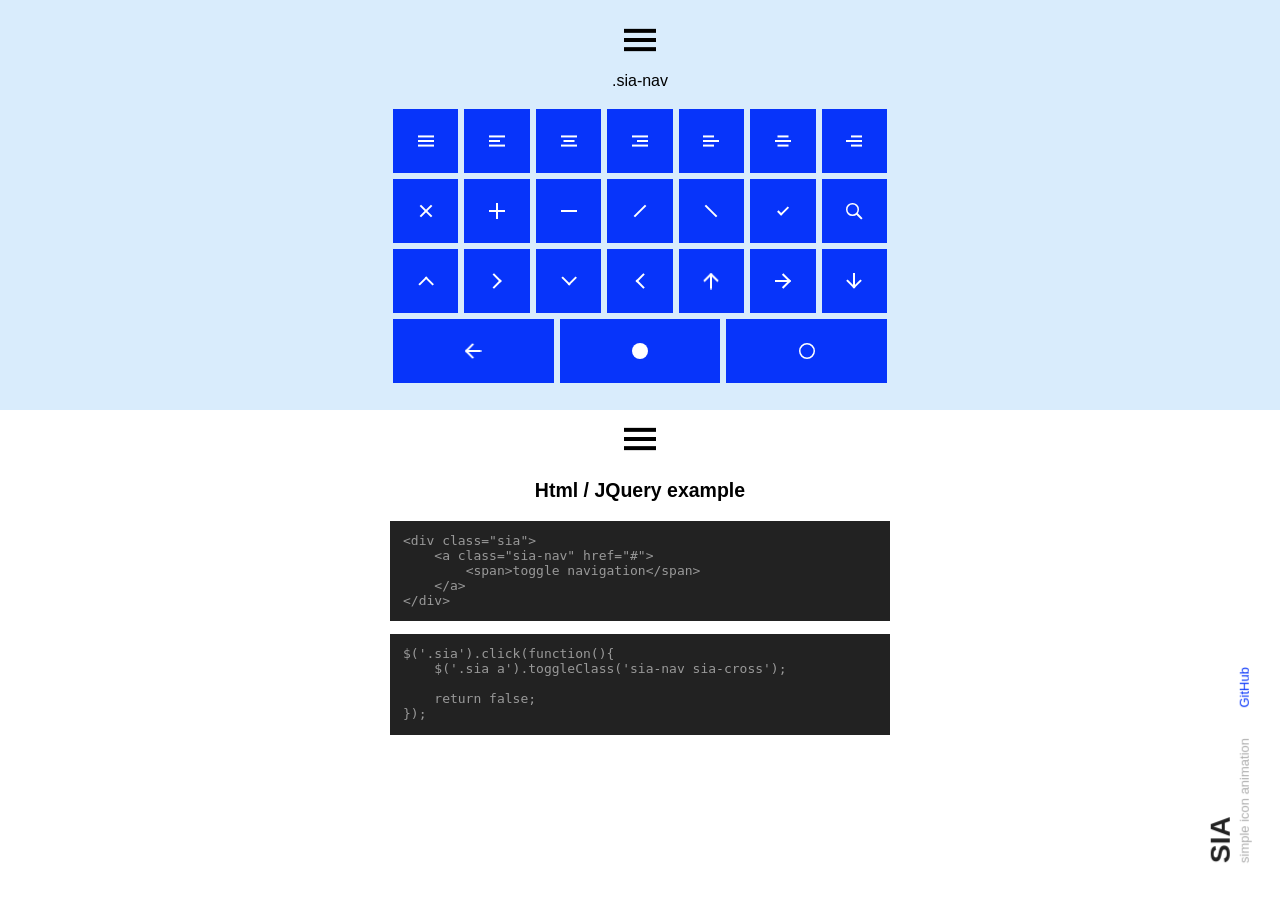
<file: index.html>
<!DOCTYPE html>
<html lang="en">
    <head>
        <meta charset="utf-8">
        <meta http-equiv="X-UA-Compatible" content="ie=edge">
        <title>SIA - Simple Icon animation</title>

        <link rel="image_src" href="">
        <link rel="canonical" href="/en">

        <!-- Meta tags information -->
        <meta name="description" content="Simple Icon animation">
        <meta name="keywords" content="">
        <meta name="author" content="">

        <!-- Mobile viewport -->
        <meta name="viewport" content="width=device-width,initial-scale=1">

        <!-- Twitter cards -->
        <meta name="twitter:card" content="summary">
        <meta name="twitter:title" content="SIA - Simple Icon animation">
        <meta name="twitter:description" content="Simple Icon animation">
        <meta name="twitter:site" content="">
        <meta name="twitter:creator" content="">
        <meta name="twitter:url" content="">
        <meta name="twitter:image" content="">

        <!-- Open graph -->
        <meta property="og:type" content="website">
        <meta property="og:title" content="SIA - Simple Icon animation">
        <meta property="og:description" content="Simple Icon animation">
        <meta property="og:url" content="">
        <meta property="og:image" content="">

        <!-- Favicon -->
        <link rel="icon" type="image/svg+xml" href="favicon.svg"/>
        <link rel="alternate icon" type="image/png" href="favicon.png"/>
        <link rel="icon" type="image/png" sizes="16x16" href="favicon-16x16.png">

        <!-- Favicon 32x32px -->
        <link rel="icon" type="image/png" sizes="32x32" href="favicon-32x32.png">

        <!-- Apple-touch-icon.png 180×180px -->
        <link rel="apple-touch-icon" sizes="180x180" href="apple-touch-icon.png">

        <!-- Safari-pinned-tab 710x710px-->
        <link rel="mask-icon" href="/safari-pinned-tab.svg" color="#FFFFFF">

        <!-- Theme color -->
        <meta name="theme-color" content="#FFFFFF">

        <!-- CSS-->
        <link rel="stylesheet" href="css/main.min.css">
    </head>
    <body>
        <header>
            <div class="logo">
                <h1>SIA</h1>
                <p>simple icon animation</p>
                <a href="https://github.com/segundofdez/sia">GitHub</a>
            </div>
            <div class="sia" data-index="0">
                <a class="sia-nav" href="#"><span>toggle</span></a>
            </div>
            <p class="name">.sia-nav</p>
            <div class="test">
                <ul>
                    <li>
                        <div class="sia">
                            <a class="sia-nav" href="#"><span>sia-nav</span></a>
                        </div>
                    </li>
                    <li>
                        <div class="sia">
                            <a class="sia-navright" href="#"><span>sia-navright</span></a>
                        </div>
                    </li>
                    <li>
                        <div class="sia">
                            <a class="sia-navcenter" href="#"><span>sia-navcenter</span></a>
                        </div>
                    </li>
                    <li>
                        <div class="sia">
                            <a class="sia-navleft" href="#"><span>sia-navleft</span></a>
                        </div>
                    </li>
                    <li>
                        <div class="sia">
                            <a class="sia-navrightm" href="#"><span>sia-navrightm</span></a>
                        </div>
                    </li>
                    <li>
                        <div class="sia">
                            <a class="sia-navcenterm" href="#"><span>sia-navcenterm</span></a>
                        </div>
                    </li>
                    <li>
                        <div class="sia">
                            <a class="sia-navleftm" href="#"><span>sia-navleftm</span></a>
                        </div>
                    </li>
                    <li>
                        <div class="sia">
                            <a class="sia-cross" href="#"><span>sia-cross</span></a>
                        </div>
                    </li>
                    <li>
                        <div class="sia">
                            <a class="sia-plus" href="#"><span>sia-plus</span></a>
                        </div>
                    </li>
                    <li>
                        <div class="sia">
                            <a class="sia-minus" href="#"><span>sia-minus</span></a>
                        </div>
                    </li>
                    <li>
                        <div class="sia">
                            <a class="sia-slash" href="#"><span>sia-slash</span></a>
                        </div>
                    </li>
                    <li>
                        <div class="sia">
                            <a class="sia-backslash" href="#"><span>sia-backslash</span></a>
                        </div>
                    </li>
                    <li>
                        <div class="sia">
                            <a class="sia-check" href="#"><span>sia-check</span></a>
                        </div>
                    </li>
                    <li>
                        <div class="sia">
                            <a class="sia-search" href="#"><span>sia-search</span></a>
                        </div>
                    </li>
                    <li>
                        <div class="sia">
                            <a class="sia-top" href="#"><span>sia-top</span></a>
                        </div>
                    </li>
                    <li>
                        <div class="sia">
                            <a class="sia-right" href="#"><span>sia-right</span></a>
                        </div>
                    </li>
                    <li>
                        <div class="sia">
                            <a class="sia-bottom" href="#"><span>sia-bottom</span></a>
                        </div>
                    </li>
                    <li>
                        <div class="sia">
                            <a class="sia-left" href="#"><span>sia-left</span></a>
                        </div>
                    </li>
                    <li>
                        <div class="sia">
                            <a class="sia-toparrow" href="#"><span>sia-toparrow</span></a>
                        </div>
                    </li>
                    <li>
                        <div class="sia">
                            <a class="sia-rightarrow" href="#"><span>sia-rightarrow</span></a>
                        </div>
                    </li>
                    <li>
                        <div class="sia">
                            <a class="sia-bottomarrow" href="#"><span>sia-bottomarrow</span></a>
                        </div>
                    </li>
                    <li>
                        <div class="sia">
                            <a class="sia-leftarrow" href="#"><span>sia-leftarrow</span></a>
                        </div>
                    </li>
                    <li>
                        <div class="sia">
                            <a class="sia-circle" href="#"><span>sia-circle</span></a>
                        </div>
                    </li>
                    <li>
                        <div class="sia">
                            <a class="sia-circleo" href="#"><span>sia-circleo</span></a>
                        </div>
                    </li>
                </ul>
            </div>
        </header>

        <div class="example">

            <div class="sia">
                <a class="sia-nav" href="#"><span>toggle</span></a>
            </div>

            <h2>Html / JQuery example</h2>
<pre><code>&lt;div class="sia">
    &lt;a class="sia-nav" href="#">
        &lt;span>toggle navigation&lt;/span>
    &lt;/a>
&lt;/div>
</code></pre>
<pre><code>$('.sia').click(function(){
    $('.sia a').toggleClass('sia-nav sia-cross');

    return false;
});</code></pre>
        </div>
        <script src="js/main.js"></script>
    </body>
</html>
</file>
<file: css/main.min.css>
/*! normalize.css v7.0.0 | MIT License | github.com/necolas/normalize.css */

/* Document
   ========================================================================== */

/**
 * 1. Correct the line height in all browsers.
 * 2. Prevent adjustments of font size after orientation changes in
 *    IE on Windows Phone and in iOS.
 */

html {
  line-height: 1.15; /* 1 */
  -ms-text-size-adjust: 100%; /* 2 */
  -webkit-text-size-adjust: 100%; /* 2 */
}

/* Sections
   ========================================================================== */

/**
 * Remove the margin in all browsers (opinionated).
 */

body {
  margin: 0;
}

/**
 * Add the correct display in IE 9-.
 */

article,
aside,
footer,
header,
nav,
section {
  display: block;
}

/**
 * Correct the font size and margin on `h1` elements within `section` and
 * `article` contexts in Chrome, Firefox, and Safari.
 */

h1 {
  font-size: 2em;
  margin: 0.67em 0;
}

/* Grouping content
   ========================================================================== */

/**
 * Add the correct display in IE 9-.
 * 1. Add the correct display in IE.
 */

figcaption,
figure,
main { /* 1 */
  display: block;
}

/**
 * Add the correct margin in IE 8.
 */

figure {
  margin: 1em 40px;
}

/**
 * 1. Add the correct box sizing in Firefox.
 * 2. Show the overflow in Edge and IE.
 */

hr {
  box-sizing: content-box; /* 1 */
  height: 0; /* 1 */
  overflow: visible; /* 2 */
}

/**
 * 1. Correct the inheritance and scaling of font size in all browsers.
 * 2. Correct the odd `em` font sizing in all browsers.
 */

pre {
  font-family: monospace, monospace; /* 1 */
  font-size: 1em; /* 2 */
}

/* Text-level semantics
   ========================================================================== */

/**
 * 1. Remove the gray background on active links in IE 10.
 * 2. Remove gaps in links underline in iOS 8+ and Safari 8+.
 */

a {
  background-color: transparent; /* 1 */
  -webkit-text-decoration-skip: objects; /* 2 */
}

/**
 * 1. Remove the bottom border in Chrome 57- and Firefox 39-.
 * 2. Add the correct text decoration in Chrome, Edge, IE, Opera, and Safari.
 */

abbr[title] {
  border-bottom: none; /* 1 */
  text-decoration: underline; /* 2 */
  text-decoration: underline dotted; /* 2 */
}

/**
 * Prevent the duplicate application of `bolder` by the next rule in Safari 6.
 */

b,
strong {
  font-weight: inherit;
}

/**
 * Add the correct font weight in Chrome, Edge, and Safari.
 */

b,
strong {
  font-weight: bolder;
}

/**
 * 1. Correct the inheritance and scaling of font size in all browsers.
 * 2. Correct the odd `em` font sizing in all browsers.
 */

code,
kbd,
samp {
  font-family: monospace, monospace; /* 1 */
  font-size: 1em; /* 2 */
}

/**
 * Add the correct font style in Android 4.3-.
 */

dfn {
  font-style: italic;
}

/**
 * Add the correct background and color in IE 9-.
 */

mark {
  background-color: #ff0;
  color: #000;
}

/**
 * Add the correct font size in all browsers.
 */

small {
  font-size: 80%;
}

/**
 * Prevent `sub` and `sup` elements from affecting the line height in
 * all browsers.
 */

sub,
sup {
  font-size: 75%;
  line-height: 0;
  position: relative;
  vertical-align: baseline;
}

sub {
  bottom: -0.25em;
}

sup {
  top: -0.5em;
}

/* Embedded content
   ========================================================================== */

/**
 * Add the correct display in IE 9-.
 */

audio,
video {
  display: inline-block;
}

/**
 * Add the correct display in iOS 4-7.
 */

audio:not([controls]) {
  display: none;
  height: 0;
}

/**
 * Remove the border on images inside links in IE 10-.
 */

img {
  border-style: none;
}

/**
 * Hide the overflow in IE.
 */

svg:not(:root) {
  overflow: hidden;
}

/* Forms
   ========================================================================== */

/**
 * 1. Change the font styles in all browsers (opinionated).
 * 2. Remove the margin in Firefox and Safari.
 */

button,
input,
optgroup,
select,
textarea {
  font-family: sans-serif; /* 1 */
  font-size: 100%; /* 1 */
  line-height: 1.15; /* 1 */
  margin: 0; /* 2 */
}

/**
 * Show the overflow in IE.
 * 1. Show the overflow in Edge.
 */

button,
input { /* 1 */
  overflow: visible;
}

/**
 * Remove the inheritance of text transform in Edge, Firefox, and IE.
 * 1. Remove the inheritance of text transform in Firefox.
 */

button,
select { /* 1 */
  text-transform: none;
}

/**
 * 1. Prevent a WebKit bug where (2) destroys native `audio` and `video`
 *    controls in Android 4.
 * 2. Correct the inability to style clickable types in iOS and Safari.
 */

button,
html [type="button"], /* 1 */
[type="reset"],
[type="submit"] {
  -webkit-appearance: button; /* 2 */
}

/**
 * Remove the inner border and padding in Firefox.
 */

button::-moz-focus-inner,
[type="button"]::-moz-focus-inner,
[type="reset"]::-moz-focus-inner,
[type="submit"]::-moz-focus-inner {
  border-style: none;
  padding: 0;
}

/**
 * Restore the focus styles unset by the previous rule.
 */

button:-moz-focusring,
[type="button"]:-moz-focusring,
[type="reset"]:-moz-focusring,
[type="submit"]:-moz-focusring {
  outline: 1px dotted ButtonText;
}

/**
 * Correct the padding in Firefox.
 */

fieldset {
  padding: 0.35em 0.75em 0.625em;
}

/**
 * 1. Correct the text wrapping in Edge and IE.
 * 2. Correct the color inheritance from `fieldset` elements in IE.
 * 3. Remove the padding so developers are not caught out when they zero out
 *    `fieldset` elements in all browsers.
 */

legend {
  box-sizing: border-box; /* 1 */
  color: inherit; /* 2 */
  display: table; /* 1 */
  max-width: 100%; /* 1 */
  padding: 0; /* 3 */
  white-space: normal; /* 1 */
}

/**
 * 1. Add the correct display in IE 9-.
 * 2. Add the correct vertical alignment in Chrome, Firefox, and Opera.
 */

progress {
  display: inline-block; /* 1 */
  vertical-align: baseline; /* 2 */
}

/**
 * Remove the default vertical scrollbar in IE.
 */

textarea {
  overflow: auto;
}

/**
 * 1. Add the correct box sizing in IE 10-.
 * 2. Remove the padding in IE 10-.
 */

[type="checkbox"],
[type="radio"] {
  box-sizing: border-box; /* 1 */
  padding: 0; /* 2 */
}

/**
 * Correct the cursor style of increment and decrement buttons in Chrome.
 */

[type="number"]::-webkit-inner-spin-button,
[type="number"]::-webkit-outer-spin-button {
  height: auto;
}

/**
 * 1. Correct the odd appearance in Chrome and Safari.
 * 2. Correct the outline style in Safari.
 */

[type="search"] {
  -webkit-appearance: textfield; /* 1 */
  outline-offset: -2px; /* 2 */
}

/**
 * Remove the inner padding and cancel buttons in Chrome and Safari on macOS.
 */

[type="search"]::-webkit-search-cancel-button,
[type="search"]::-webkit-search-decoration {
  -webkit-appearance: none;
}

/**
 * 1. Correct the inability to style clickable types in iOS and Safari.
 * 2. Change font properties to `inherit` in Safari.
 */

::-webkit-file-upload-button {
  -webkit-appearance: button; /* 1 */
  font: inherit; /* 2 */
}

/* Interactive
   ========================================================================== */

/*
 * Add the correct display in IE 9-.
 * 1. Add the correct display in Edge, IE, and Firefox.
 */

details, /* 1 */
menu {
  display: block;
}

/*
 * Add the correct display in all browsers.
 */

summary {
  display: list-item;
}

/* Scripting
   ========================================================================== */

/**
 * Add the correct display in IE 9-.
 */

canvas {
  display: inline-block;
}

/**
 * Add the correct display in IE.
 */

template {
  display: none;
}

/* Hidden
   ========================================================================== */

/**
 * Add the correct display in IE 10-.
 */

[hidden] {
  display: none;
}

/* ==========================================================================
   Main styles
   ========================================================================== */
/* Sia - Simple Icon Animation
   ========================================================================== */
/* ==========================================================================
Sia - Simple Icon Animation
========================================================================== */
/*
* Create animated icons on links
*
* Html example:
* -----------------------------------------------------------------------------
* <div class="si">
*      <a class="si-nav" href="#"><span>show/hide navigation</span></a>
* </div>
*/
/* Variables
========================================================================== */
/* Common classes
    ========================================================================== */
.transparent,
.sia .sia-cross,
.sia .sia-plus,
.sia .sia-check,
.sia .sia-search,
.sia .sia-top,
.sia .sia-right,
.sia .sia-bottom,
.sia .sia-left,
.sia .sia-circleo,
.sia .sia-minus:before,
.sia .sia-slash:before,
.sia .sia-backslash:before,
.sia .sia-circle:before,
.sia .sia-circleo:before,
.sia .sia-minus:after,
.sia .sia-slash:after,
.sia .sia-backslash:after,
.sia .sia-circle:after,
.sia .sia-circleo:after,
.sia .sia-search:before,
.sia:hover .sia-cross,
.sia:hover .sia-plus,
.sia:hover .sia-check,
.sia:hover .sia-search,
.sia:hover .sia-top,
.sia:hover .sia-right,
.sia:hover .sia-bottom,
.sia:hover .sia-left,
.sia:hover .sia-circleo,
.sia:hover .sia-minus:before,
.sia:hover .sia-circle:before,
.sia:hover .sia-circleo:before,
.sia:hover .sia-minus:after,
.sia:hover .sia-circle:after,
.sia:hover .sia-circleo:after,
.sia:hover .sia-search:before {
  background-color: transparent !important;
}
.color-hover,
.sia:hover [class^="sia-"],
.sia:hover [class^="sia-"]:before,
.sia:hover [class^="sia-"]:after {
  background-color: #999;
}
.transition,
.sia [class^="sia-"],
.sia [class^="sia-"]:before,
.sia [class^="sia-"]:after {
  -webkit-transition: ease-in all 0.25s;
  transition: ease-in all 0.25s;
}
.border-radius,
button.sia span,
button.sia span:before,
button.sia span:after {
  border-radius: 8px;
}
.center,
.sia-nav,
.sia-navright,
.sia-navcenter,
.sia-navleft,
.sia-navrightm,
.sia-navcenterm,
.sia-navleftm,
.sia-cross,
.sia-plus,
.sia-minus,
.sia-slash,
.sia-backslash,
.sia-check,
.sia-top,
.sia-right,
.sia-bottom,
.sia-left,
.sia-rightarrow {
  -webkit-transform: translateY(14px);
          transform: translateY(14px);
}
.icon-width-mini,
.sia-navright,
.sia-navcenter,
.sia-navleft,
.sia-navrightm:before,
.sia-navrightm:after,
.sia-navcenterm:before,
.sia-navcenterm:after,
.sia-navleftm:before,
.sia-navleftm:after,
.sia-check:after,
.sia-top:before,
.sia-top:after,
.sia-right:before,
.sia-right:after,
.sia-bottom:before,
.sia-bottom:after,
.sia-left:before,
.sia-left:after,
.sia-toparrow:before,
.sia-toparrow:after,
.sia-rightarrow:before,
.sia-rightarrow:after,
.sia-leftarrow:before,
.sia-leftarrow:after,
.sia-bottomarrow:before,
.sia-bottomarrow:after {
  width: 22px !important;
}
.line,
[class^="sia-"],
[class^="sia-"]:before,
[class^="sia-"]:after,
button.sia span,
button.sia span:before,
button.sia span:after {
  display: block;
  width: 32px;
  height: 4px;
  background-color: black;
}
/* Icon container
    ========================================================================== */
.sia {
  display: inline-block;
  height: 32px;
  width: 32px;
  cursor: pointer;
}
.sia span {
  position: absolute;
  width: 1px;
  height: 1px;
  border: 0;
  clip: rect(0, 0, 0, 0);
  margin: -1px;
  padding: 0;
  overflow: hidden;
}
.sia:hover .sia-search {
  border-color: #999;
}
/* Common icon
    ========================================================================== */
[class^="sia-"] {
  position: relative;
}
[class^="sia-"]:before,
[class^="sia-"]:after {
  content: "";
  position: absolute;
}
/* Icons
    ========================================================================== */
.sia-nav:before {
  -webkit-transform: translateY(9.14285714px);
          transform: translateY(9.14285714px);
}
.sia-nav:after {
  -webkit-transform: translateY(-9.14285714px);
          transform: translateY(-9.14285714px);
}
.sia-navright:before {
  -webkit-transform: translateY(9.14285714px);
          transform: translateY(9.14285714px);
}
.sia-navright:after {
  -webkit-transform: translateY(-9.14285714px);
          transform: translateY(-9.14285714px);
}
.sia-navcenter {
  -webkit-transform: translateX(5px) translateY(14px);
          transform: translateX(5px) translateY(14px);
}
.sia-navcenter:before {
  -webkit-transform: translateX(-5px) translateY(9.14285714px);
          transform: translateX(-5px) translateY(9.14285714px);
}
.sia-navcenter:after {
  -webkit-transform: translateX(-5px) translateY(-9.14285714px);
          transform: translateX(-5px) translateY(-9.14285714px);
}
.sia-navleft {
  -webkit-transform: translateX(10px) translateY(14px);
          transform: translateX(10px) translateY(14px);
}
.sia-navleft:before {
  -webkit-transform: translateX(-10px) translateY(9.14285714px);
          transform: translateX(-10px) translateY(9.14285714px);
}
.sia-navleft:after {
  -webkit-transform: translateX(-10px) translateY(-9.14285714px);
          transform: translateX(-10px) translateY(-9.14285714px);
}
.sia-navrightm:before {
  -webkit-transform: translateY(9.14285714px);
          transform: translateY(9.14285714px);
}
.sia-navrightm:after {
  -webkit-transform: translateY(-9.14285714px);
          transform: translateY(-9.14285714px);
}
.sia-navcenterm:before {
  -webkit-transform: translateX(5px) translateY(9.14285714px);
          transform: translateX(5px) translateY(9.14285714px);
}
.sia-navcenterm:after {
  -webkit-transform: translateX(5px) translateY(-9.14285714px);
          transform: translateX(5px) translateY(-9.14285714px);
}
.sia-navleftm:before {
  -webkit-transform: translateX(10px) translateY(9.14285714px);
          transform: translateX(10px) translateY(9.14285714px);
}
.sia-navleftm:after {
  -webkit-transform: translateX(10px) translateY(-9.14285714px);
          transform: translateX(10px) translateY(-9.14285714px);
}
.sia-cross:before {
  -webkit-transform: rotate(45deg);
          transform: rotate(45deg);
}
.sia-cross:after {
  -webkit-transform: rotate(-45deg);
          transform: rotate(-45deg);
}
.sia-plus:before {
  -webkit-transform: rotate(90deg);
          transform: rotate(90deg);
}
.sia-slash {
  -webkit-transform: translateY(14px) rotate(-45deg);
          transform: translateY(14px) rotate(-45deg);
}
.sia-backslash {
  -webkit-transform: translateY(14px) rotate(45deg);
          transform: translateY(14px) rotate(45deg);
}
.sia-check:before {
  -webkit-transform: translateX(4px) translateY(4px) rotate(45deg);
          transform: translateX(4px) translateY(4px) rotate(45deg);
  width: 11px;
}
.sia-check:after {
  -webkit-transform: translateX(8px) rotate(-45deg);
          transform: translateX(8px) rotate(-45deg);
}
.sia-search {
  height: 25.6px;
  width: 25.6px;
  border-radius: 50%;
  border: 3px solid black;
}
.sia-search:after {
  -webkit-transform: translateX(16px) translateY(21.33333333px) rotate(45deg);
          transform: translateX(16px) translateY(21.33333333px) rotate(45deg);
  width: 14.66666667px;
}
.sia-top:before {
  -webkit-transform: translateX(-1px) rotate(-45deg);
          transform: translateX(-1px) rotate(-45deg);
}
.sia-top:after {
  -webkit-transform: translateX(11.66666667px) rotate(45deg);
          transform: translateX(11.66666667px) rotate(45deg);
}
.sia-right:before {
  -webkit-transform: translateX(5.33333333px) translateY(-6.4px) rotate(45deg);
          transform: translateX(5.33333333px) translateY(-6.4px) rotate(45deg);
}
.sia-right:after {
  -webkit-transform: translateX(5.33333333px) translateY(6.4px) rotate(-45deg);
          transform: translateX(5.33333333px) translateY(6.4px) rotate(-45deg);
}
.sia-bottom:before {
  -webkit-transform: translateX(-1px) rotate(-135deg);
          transform: translateX(-1px) rotate(-135deg);
}
.sia-bottom:after {
  -webkit-transform: translateX(11.66666667px) rotate(135deg);
          transform: translateX(11.66666667px) rotate(135deg);
}
.sia-left:before {
  -webkit-transform: translateX(5.33333333px) translateY(-6.4px) rotate(-45deg);
          transform: translateX(5.33333333px) translateY(-6.4px) rotate(-45deg);
}
.sia-left:after {
  -webkit-transform: translateX(5.33333333px) translateY(6.4px) rotate(45deg);
          transform: translateX(5.33333333px) translateY(6.4px) rotate(45deg);
}
.sia-toparrow {
  -webkit-transform: translateX(2px) translateY(16px) rotate(90deg);
          transform: translateX(2px) translateY(16px) rotate(90deg);
  width: 28px;
}
.sia-toparrow:before {
  -webkit-transform: translateX(-6.28571429px) translateY(6.28571429px) rotate(45deg);
          transform: translateX(-6.28571429px) translateY(6.28571429px) rotate(45deg);
}
.sia-toparrow:after {
  -webkit-transform: translateX(-6.28571429px) translateY(-6.28571429px) rotate(-45deg);
          transform: translateX(-6.28571429px) translateY(-6.28571429px) rotate(-45deg);
}
.sia-rightarrow {
  width: 28px;
}
.sia-rightarrow:before {
  -webkit-transform: translateX(12px) translateY(-6.28571429px) rotate(45deg);
          transform: translateX(12px) translateY(-6.28571429px) rotate(45deg);
}
.sia-rightarrow:after {
  -webkit-transform: translateX(12px) translateY(6.28571429px) rotate(-45deg);
          transform: translateX(12px) translateY(6.28571429px) rotate(-45deg);
}
.sia-leftarrow {
  -webkit-transform: translateX(4px) translateY(14px);
          transform: translateX(4px) translateY(14px);
  width: 28px;
}
.sia-leftarrow:before {
  -webkit-transform: translateX(-6.33333333px) translateY(-6.4px) rotate(-45deg);
          transform: translateX(-6.33333333px) translateY(-6.4px) rotate(-45deg);
}
.sia-leftarrow:after {
  -webkit-transform: translateX(-6.33333333px) translateY(6.4px) rotate(45deg);
          transform: translateX(-6.33333333px) translateY(6.4px) rotate(45deg);
}
.sia-bottomarrow {
  -webkit-transform: translateX(2px) translateY(12px) rotate(90deg);
          transform: translateX(2px) translateY(12px) rotate(90deg);
  width: 28px;
}
.sia-bottomarrow:before {
  -webkit-transform: translateX(11px) translateY(6.4px) rotate(-45deg);
          transform: translateX(11px) translateY(6.4px) rotate(-45deg);
}
.sia-bottomarrow:after {
  -webkit-transform: translateX(11px) translateY(-6.4px) rotate(45deg);
          transform: translateX(11px) translateY(-6.4px) rotate(45deg);
}
.sia-circle,
.sia-circleo {
  height: 32px;
  border-radius: 50%;
}
.sia-circleo {
  border: 3px solid black;
}
.sia-circleo:hover {
  border-color: #999;
}
/* Page layout
   ========================================================================== */
body {
  text-align: center;
  font-family: sans-serif;
}
*,
*:before,
*:after {
  -webkit-box-sizing: border-box;
          box-sizing: border-box;
  padding: 0;
  margin: 0;
}
button.sia {
  border: none;
}
button.sia span {
  display: block !important;
  position: relative;
}
button.sia span:before,
button.sia span:after {
  content: "";
  position: absolute;
}
header {
  padding: 1.5em 1em;
  background-color: #d9ecfc;
}
header .sia {
  display: block;
  margin: 0 auto;
  pointer-events: none;
  cursor: default;
}
header .logo {
  position: fixed;
  right: -3em;
  bottom: 7em;
  text-align: left;
  color: #adadad;
  -webkit-transform: rotate(-90deg);
          transform: rotate(-90deg);
}
header .logo a {
  margin-left: 2em;
  color: #0734fa;
  text-decoration: none;
  font-size: 13px;
}
header .logo a:hover {
  color: #adadad;
}
header h1 {
  margin: 0;
  font-size: 1.75em;
  line-height: 1em;
  color: #222;
}
header h1 + p {
  margin: 0;
  font-size: 13px;
  display: inline-block;
}
.name {
  margin-top: 1em;
}
.test {
  margin-top: 1em;
}
.test .sia {
  -webkit-transform: scale3d(0.5, 0.5, 0.5);
          transform: scale3d(0.5, 0.5, 0.5);
  margin: 0 auto;
  display: block;
}
.test ul {
  list-style-type: none;
  margin: 0 auto;
  padding: 0;
  max-width: 500px;
  display: -webkit-box;
  display: -ms-flexbox;
  display: flex;
  -webkit-box-orient: horizontal;
  -webkit-box-direction: normal;
              -ms-flex-flow: row wrap;
          flex-flow: row wrap;
  -webkit-box-align: center;
              -ms-flex-align: center;
          align-items: center;
  -webkit-box-pack: center;
              -ms-flex-pack: center;
          justify-content: center;
}
.test li {
  -webkit-box-flex: 1;
              -ms-flex-positive: 1;
          flex-grow: 1;
  padding: 1em;
  border: 3px solid #d9ecfc;
  background-color: #0734fa;
  cursor: pointer;
}
.test li [class^="sia-"] {
  background-color: white;
  border-color: white;
}
.test li [class^="sia-"]:after,
.test li [class^="sia-"]:before {
  background-color: white;
}
.test li:hover {
  background-color: #0707b8;
}
.test li:hover [class^="sia-"] {
  background-color: white;
  border-color: white;
}
.test li:hover [class^="sia-"]:after,
.test li:hover [class^="sia-"]:before {
  background-color: white;
}
.example {
  font-size: 13px;
  background-color: white;
  padding: 1em;
}
.example h2 {
  margin: 1em 0em;
}
.example code {
  display: inline-block;
  white-space: pre-wrap;
  color: #999;
  width: 100%;
  max-width: 500px;
  margin-bottom: 1em;
  background-color: #222;
  text-align: left;
  padding: 1em;
}
</file>
